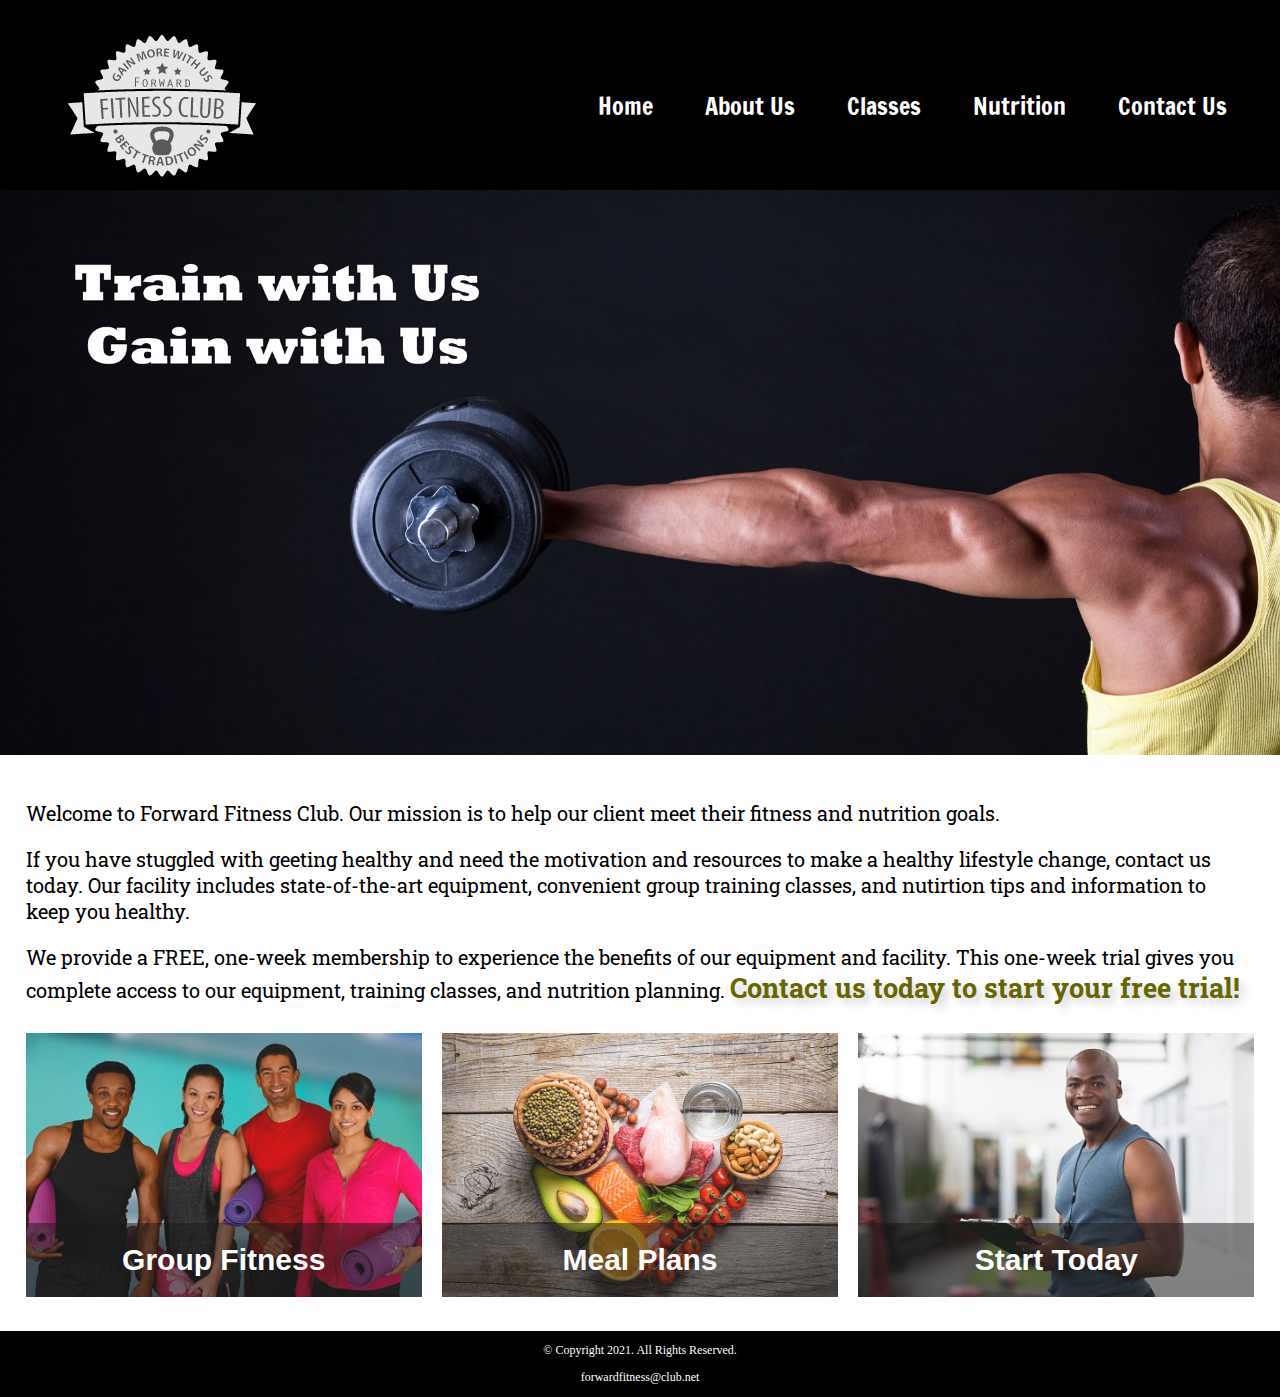
<file: fitness/index.html>
<!DOCTYPE html>
<!--This website template was created by: Lauren Luyet-->
<html lang="en">
    <head>
        <title>Forward Fitness Club</title>
        <meta charset="utf-8">
        <link rel="stylesheet" href="css/styles.css">
        <meta name="viewport" content="width=device-width, initial-scale=1.0">
        <link href="https://fonts.googleapis.com/css2?family=Francois+One&family=Roboto+Slab&display=swap" rel="stylesheet">
        <link rel="shortcut icon" href="images/favicon.ico">
        <link rel="icon" type="image/png" sizes="32x32" href="images/favicon-32.png">
        <link rel="apple-touch-icon" sizes="180x180" href="images/apple-touch-icon.png">
        <link rel="icon" sizes="192x192" href="images/android-chrome-192.png">
    </head>
    <body>
        <div id="container">
        <!--Use the header area for the website name or logo-->
        <header>
            <a href="index.html"><img src="images/forward-fitness-logo.png" alt="Forward Fitness Club Logo"></a>
        </header>

        <!--Use the nav area to add hyperlinks to other pages within the website-->
        <nav>
            <ul>
                <li><a href="index.html">Home</a></li> 
                <li><a href="about.html">About Us</a></li> 
                <li><a href="classes.html">Classes</a></li> 
                <li><a href="nutrition.html">Nutrition</a></li> 
                <li><a href="contact.html">Contact Us</a></li>
            </ul>
        </nav>

        <!-- Hero Image -->
        <div id="hero" class="tablet-desktop">
            <img src="images/hero-image.jpg" alt="left arm extended holding a weight">
        </div>

        <!--Use the main area to add the main content of the webpage-->
        <main>
            <div class="mobile">
                <p>Welcome to Forward Fitness Club. Our mission is to help our clients meet their fitness and nutrition goals.</p>

                <h3>FREE One-Week Trial Membership!</h3>
                <p>Call Us Today to Get Started</p>
                <p class="tel-link"><a href="tel:8145559608">(814) 555-9608</a></p>

                <h4>Fitness Club Hours:</h4>
                <ul class="hours">
                    <li>Mon - Thu: 6:00am - 6:00pm</li>
                    <li>Friday: 6:00am - 4:00pm</li>
                    <li>Saturday: 8:00am - 6:00pm</li>
                    <li>Sunday: Closed</li>
                </ul>
            </div>

            <div class="tablet-desktop">
            <p>Welcome to Forward Fitness Club. Our mission is to help our client meet their fitness and nutrition goals.</p>
            <p>If you have stuggled with geeting healthy and need the motivation and resources to make a healthy lifestyle change, contact us today. Our facility includes state-of-the-art equipment, convenient group training classes, and nutirtion tips and information to keep you healthy.</p>
            <p>We provide a FREE, one-week membership to experience the benefits of our equipment and facility. This one-week trial gives you complete access to our equipment, training classes, and nutrition planning. <span class="action">Contact us today to start your free trial!</span></p>
            </div>

            <div class="grid">
                <figure class="frame">
                    <a href="classes.html"><img src="images/fitness-group.jpg" alt="group of fitness people"></a>
                    <figcaption class="pic-text">Group Fitness</figcaption>
                </figure>

                <figure class="frame">
                    <a href="nutrition.html"><img src="images/food-heart.jpg" alt="healthy food in the shape of a heart"></a>
                    <figcaption class="pic-text">Meal Plans</figcaption>
                </figure>

                <figure class="frame">
                    <a href="contact.html"><img src="images/personal-trainer.jpg" alt="personal trainer with a clipboard"></a>
                    <figcaption class="pic-text">Start Today</figcaption>
                </figure>
            </div>
        </main>

        <!--Use the footer area to add weboage footer content-->
        <footer>
            <p>&copy; Copyright 2021. All Rights Reserved.</p>
            <p><a href="mailto:forwardfitness@club.net">forwardfitness@club.net</a></p>
        </footer>
        </div>
    </body>
</html>
</file>
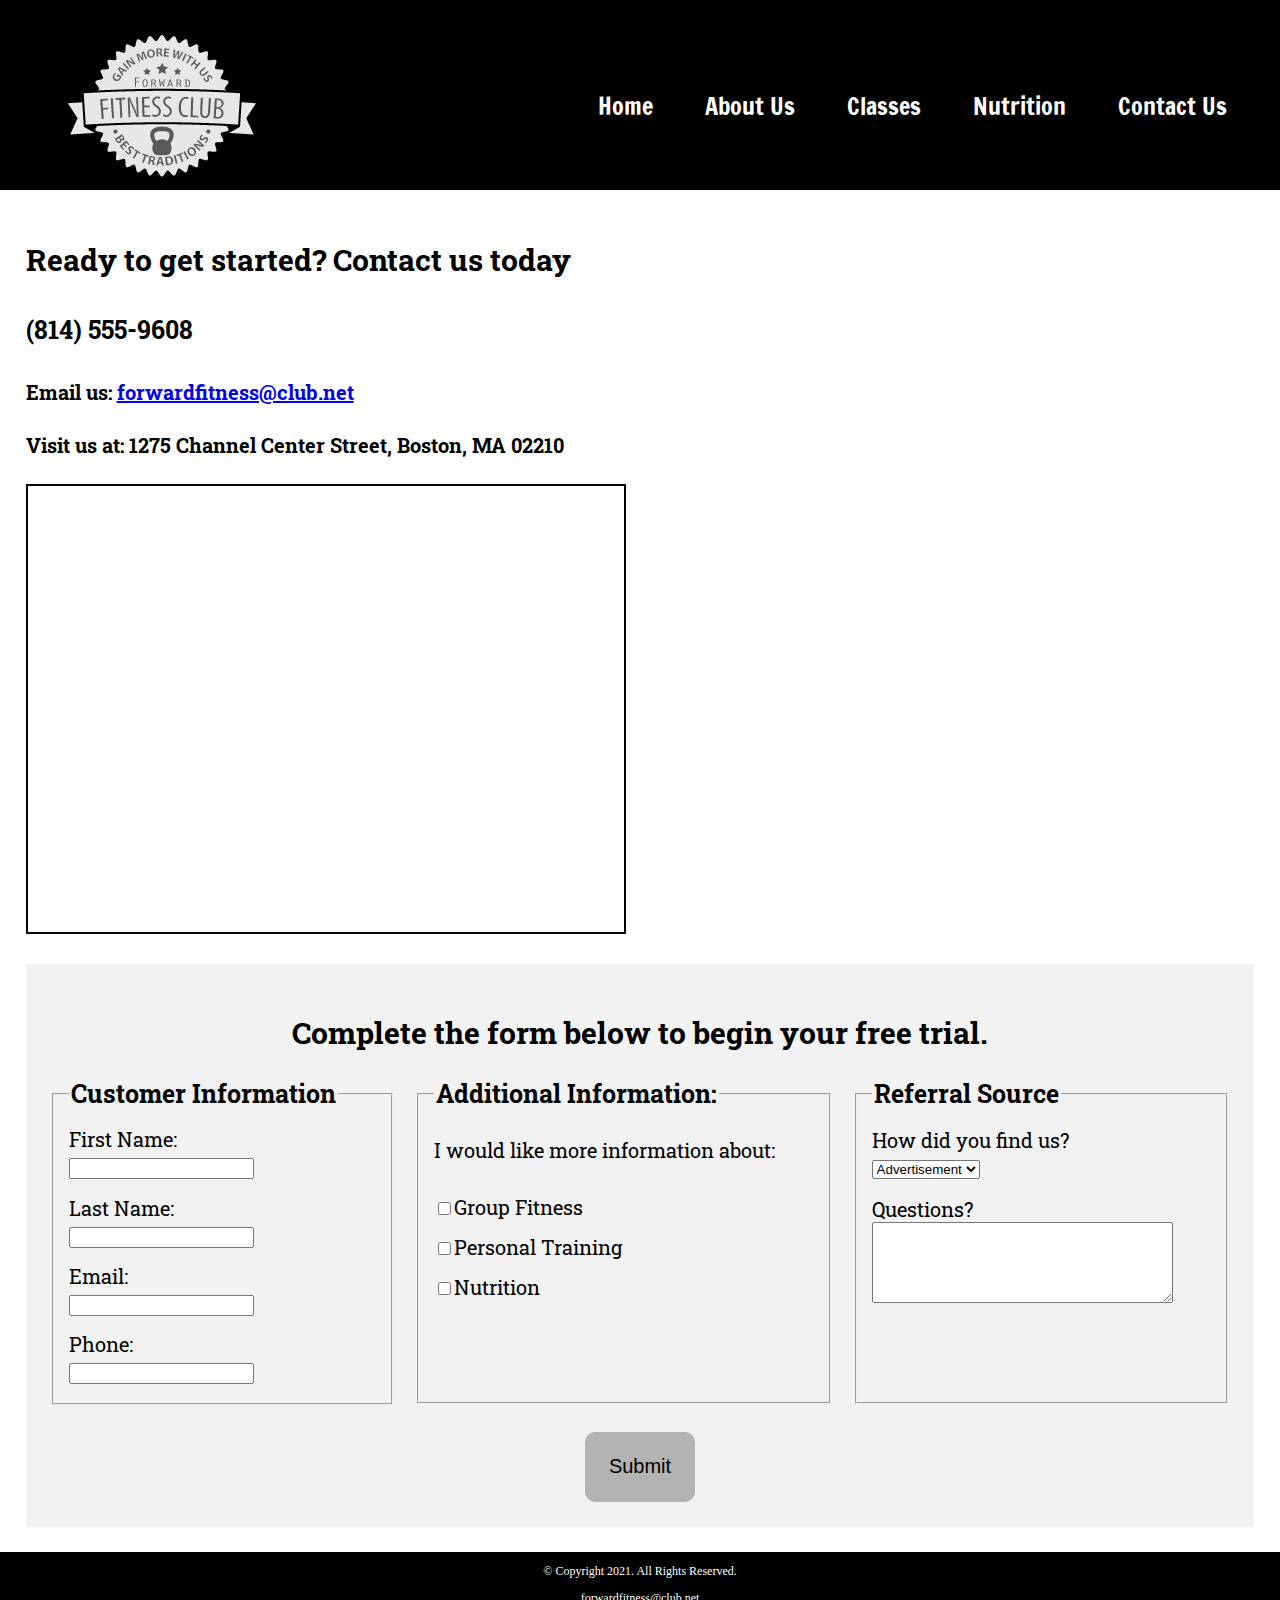
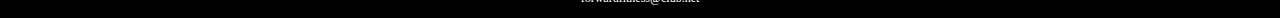
<file: fitness/contact.html>
<!DOCTYPE html>
<!--This website template was created by: Lauren Luyet-->
<html lang="en">
    <head>
        <title>Forward Fitness Club</title>
        <meta charset="utf-8">
        <link rel="stylesheet" href="css/styles.css">
        <meta name="viewport" content="width=device-width, initial-scale=1.0">
        <link href="https://fonts.googleapis.com/css2?family=Francois+One&family=Roboto+Slab&display=swap" rel="stylesheet">
        <link rel="shortcut icon" href="images/favicon.ico">
        <link rel="icon" type="image/png" sizes="32x32" href="images/favicon-32.png">
        <link rel="apple-touch-icon" sizes="180x180" href="images/apple-touch-icon.png">
        <link rel="icon" sizes="192x192" href="images/android-chrome-192.png">
    </head>
    <body>
        <div id="container">
        <!--Use the header area for the website name or logo-->
        <header>
            <a href="index.html"><img src="images/forward-fitness-logo.png" alt="Forward Fitness Club Logo"></a>
        </header>

        <!--Use the nav area to add hyperlinks to other pages within the website-->
        <nav>
            <ul>
                <li><a href="index.html">Home</a></li> 
                <li><a href="about.html">About Us</a></li> 
                <li><a href="classes.html">Classes</a></li> 
                <li><a href="nutrition.html">Nutrition</a></li> 
                <li><a href="contact.html">Contact Us</a></li>
            </ul>
        </nav>

        <!--Use the main area to add the main content of the webpage-->
        <main>
            <div id="contact">
                <h2>Ready to get started? Contact us today</h2>
                <h4 class="mobile tel-link"><a href="tel:8145559608">(814) 555-9608</a></h4>
                <h4 class="tablet-desktop tel-num">(814) 555-9608</h4>
                <h4>Email us: <a href="mailto:forwardfitness@club.net" class="contact-email-link">forwardfitness@club.net</a></h4>
                <h4>Visit us at: 1275 Channel Center Street, Boston, MA 02210</h4>

                <iframe src="https://www.google.com/maps/embed?pb=!1m18!1m12!1m3!1d2948.8517572085125!2d-71.05362748475874!3d42.34568384400232!2m3!1f0!2f0!3f0!3m2!1i1024!2i768!4f13.1!3m3!1m2!1s0x89e37a7dc2b67e7b%3A0x36ec93427cd9c5f1!2sChannel%20Center%20St%2C%20Boston%2C%20MA%2002210!5e0!3m2!1sen!2sus!4v1612299769869!5m2!1sen!2sus" width="600" height="450" allowfullscreen="" aria-hidden="false" tabindex="0" class="map"></iframe>
            </div>

            <div id="form">
                <h2>Complete the form below to begin your free trial.</h2>

                <form class="form-grid"> <!-- Start Form -->
                    <fieldset>
                        <legend>Customer Information</legend>
                        <label for="fName">First Name:</label>
                        <input type="text" name="fName" id="fName" required>

                        <label for="lName">Last Name:</label>
                        <input type="text" name="lName" id="lName" required>

                        <label for="email">Email:</label>
                        <input type="email" name="email" id="email" required>

                        <label for="phone">Phone:</label>
                        <input type="tel" id="phone" name="phone" required>
                    </fieldset>

                    <fieldset>
                        <legend>Additional Information:</legend>
                        <p>I would like more information about:</p>
                        <label for="grpfit"><input type="checkbox" name="interest" id="grpfit" value="Group Fitness">Group Fitness</label>
                        <label for="prtrain"><input type="checkbox" name="interest" id="prtrain" value="Personal Training">Personal Training</label>
                        <label for="nutr"><input type="checkbox" name="interest" id="nutr" value="Nutrition">Nutrition</label>
                    </fieldset>

                    <fieldset>
                        <legend>Referral Source</legend>
                        <label for="reference">How did you find us?</label>
                        <select name="reference" id="reference">
                            <option value="ad">Advertisement</option>
                            <option value="friend">Friend</option>
                            <option value="google">Google</option>
                            <option value="social">Social Media</option>
                            <option value="other">Other</option>
                        </select>

                        <label for="questions">Questions?</label>
                        <textarea id="questions" name="questions" rows="5" cols="35"></textarea>
                    </fieldset>

                    <input type="submit" id="submit" value="Submit" class="btn">

                </form>
            </div>
        </main>

        <!--Use the footer area to add weboage footer content-->
        <footer>
            <p>&copy; Copyright 2021. All Rights Reserved.</p>
            <p><a href="mailto:forwardfitness@club.net">forwardfitness@club.net</a></p>
        </footer>
        </div>
    </body>
</html>
</file>
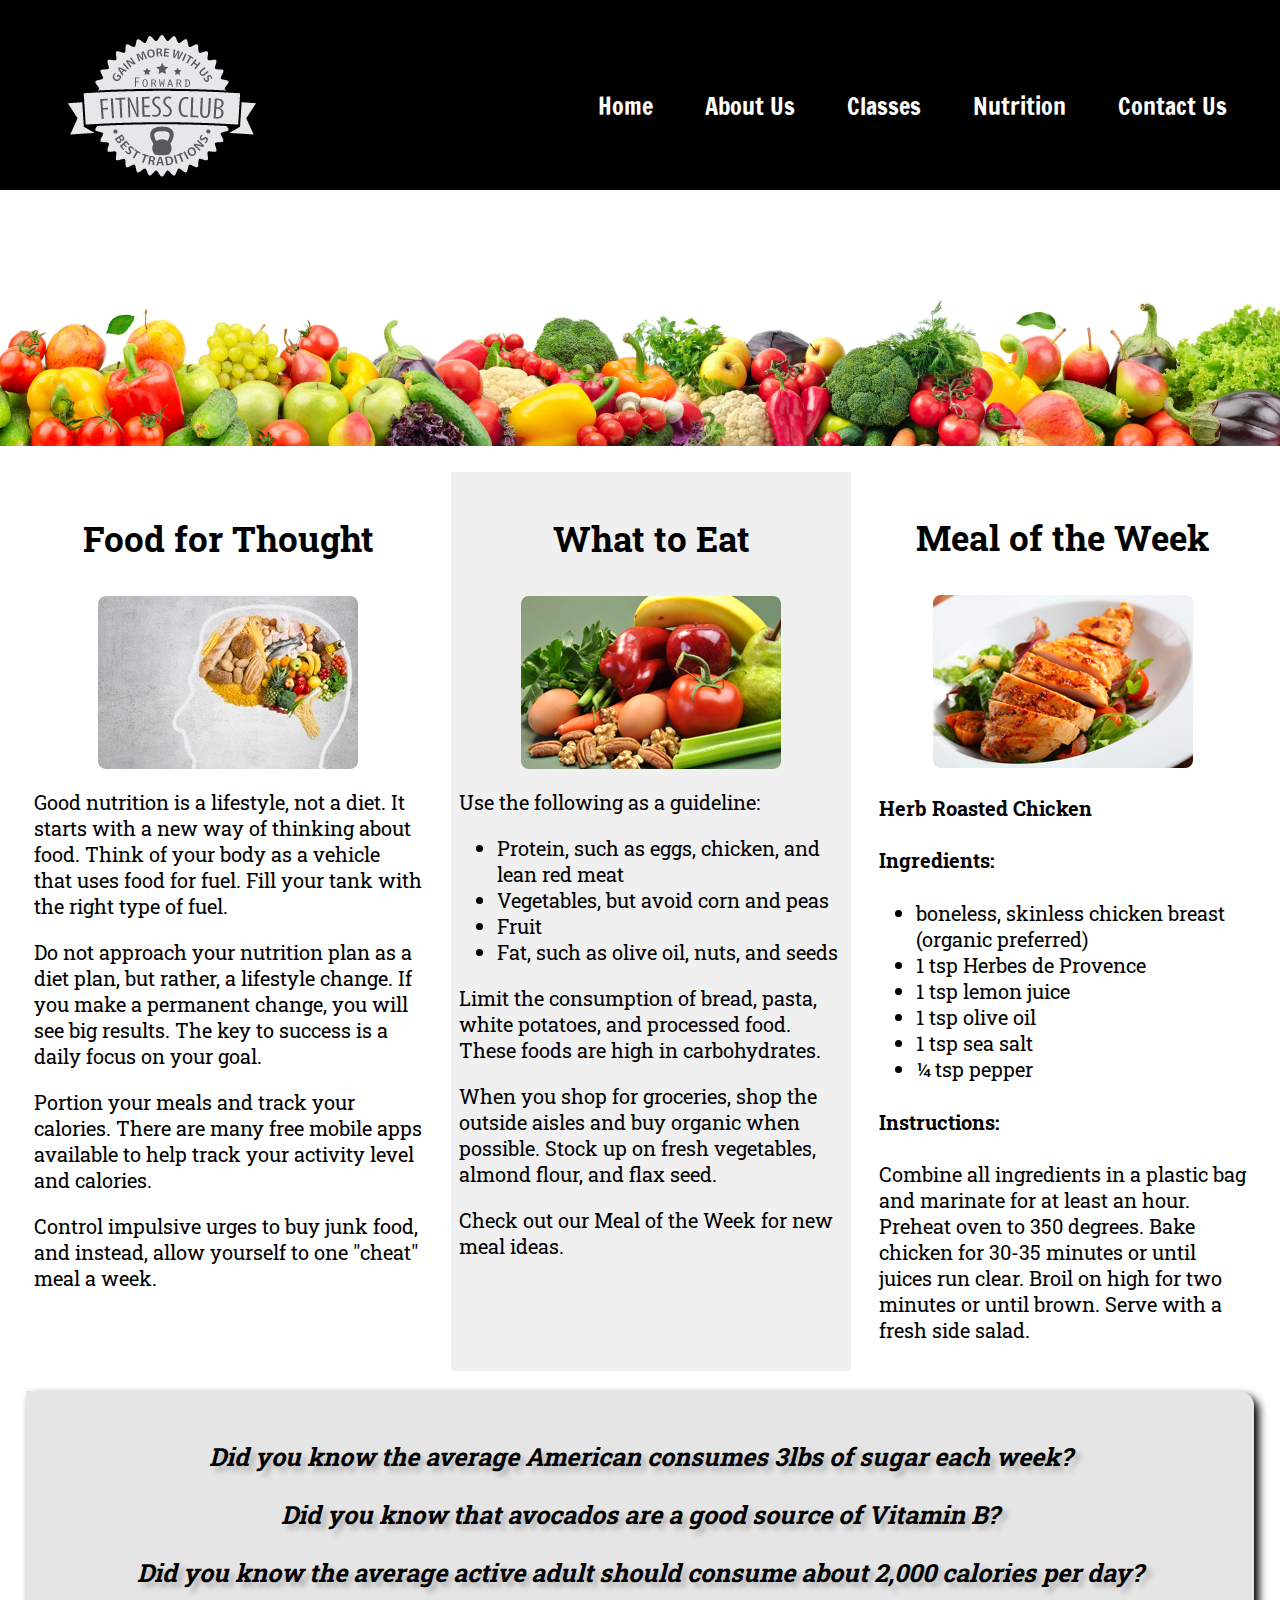
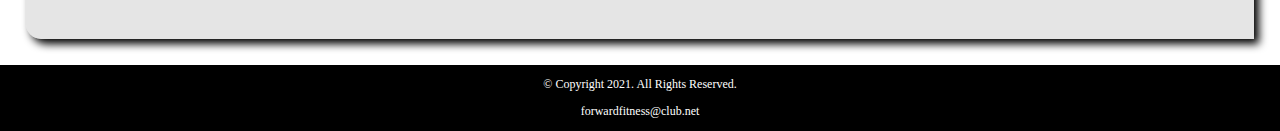
<file: fitness/nutrition.html>
<!DOCTYPE html>
<!--This website template was created by: Lauren Luyet-->
<html lang="en">
    <head>
        <title>Forward Fitness Club</title>
        <meta charset="utf-8">
        <link rel="stylesheet" href="css/styles.css">
        <meta name="viewport" content="width=device-width, initial-scale=1.0">
        <link href="https://fonts.googleapis.com/css2?family=Francois+One&family=Roboto+Slab&display=swap" rel="stylesheet">
        <link rel="shortcut icon" href="images/favicon.ico">
        <link rel="icon" type="image/png" sizes="32x32" href="images/favicon-32.png">
        <link rel="apple-touch-icon" sizes="180x180" href="images/apple-touch-icon.png">
        <link rel="icon" sizes="192x192" href="images/android-chrome-192.png">
    </head>
    <body>
        <div id="container">
        <!--Use the header area for the website name or logo-->
        <header>
            <a href="index.html"><img src="images/forward-fitness-logo.png" alt="Forward Fitness Club Logo"></a>
        </header>

        <!--Use the nav area to add hyperlinks to other pages within the website-->
        <nav>
            <ul>
                <li><a href="index.html">Home</a></li> 
                <li><a href="about.html">About Us</a></li> 
                <li><a href="classes.html">Classes</a></li> 
                <li><a href="nutrition.html">Nutrition</a></li> 
                <li><a href="contact.html">Contact Us</a></li>
            </ul>
        </nav>

        <!-- Nutrition Hero Image -->
        <div id="hero">
            <img src="images/hero-veggies.jpg" alt="fresh vegetables">
        </div>

        <!--Use the main area to add the main content of the webpage-->
        <main class="grid">
           <article>
               <h3>Food for Thought</h3>
               <img src="images/food-thought.jpg" alt="food for thought image" class="round">
               <p>Good nutrition is a lifestyle, not a diet. It starts with a new way of thinking about food. Think of your body as a vehicle that uses food for fuel. Fill your tank with the right type of fuel.</p>
               <p>Do not approach your nutrition plan as a diet plan, but rather, a lifestyle change. If you make a permanent change, you will see big results. The key to success is a daily focus on your goal.</p>
               <p>Portion your meals and track your calories. There are many free mobile apps available to help track your activity level and calories.</p>
               <p>Control impulsive urges to buy junk food, and instead, allow yourself to one "cheat" meal a week.</p>
           </article>

           <article>
               <h3>What to Eat</h3>
               <img src="images/fresh-food.jpg" alt="fresh vegetables, fruit, eggs, and nuts" class="round">
               <p>Use the following as a guideline:</p>
               <ul>
                   <li>Protein, such as eggs, chicken, and lean red meat</li>
                   <li>Vegetables, but avoid corn and peas</li>
                   <li>Fruit</li>
                   <li>Fat, such as olive oil, nuts, and seeds</li>
               </ul>
               <p>Limit the consumption of bread, pasta, white potatoes, and processed food. These foods are high in carbohydrates.</p>
               <p>When you shop for groceries, shop the outside aisles and buy organic when possible. Stock up on fresh vegetables, almond flour, and flax seed.</p>
               <p>Check out our Meal of the Week for new meal ideas.</p>
           </article>

           <article>
               <h3>Meal of the Week</h3>
               <img src="images/food-chicken.jpg" alt="herb roasted chicken" class="round">
               <h4>Herb Roasted Chicken</h4>
               <h4>Ingredients:</h4>
               <ul>
                   <li>boneless, skinless chicken breast (organic preferred)</li>
                   <li>1 tsp Herbes de Provence</li>
                   <li>1 tsp lemon juice</li>
                   <li>1 tsp olive oil</li>
                   <li>1 tsp sea salt</li>
                   <li>&frac14; tsp pepper</li>
               </ul>
               <h4>Instructions:</h4>
               <p>Combine all ingredients in a plastic bag and marinate for at least an hour. Preheat oven to 350 degrees. Bake chicken for 30-35 minutes or until juices run clear. Broil on high for two minutes or until brown. Serve with a fresh side salad.</p>
           </article>

           <aside class="tablet-desktop grid-item4">
                <p>Did you know the average American consumes 3lbs of sugar each week?</p>
                <p>Did you know that avocados are a good source of Vitamin B?</p>
                <p>Did you know the average active adult should consume about 2,000 calories per day?</p>
           </aside>
        </main>

        <!--Use the footer area to add weboage footer content-->
        <footer>
            <p>&copy; Copyright 2021. All Rights Reserved.</p>
            <p><a href="mailto:forwardfitness@club.net">forwardfitness@club.net</a></p>
        </footer>
        </div>
    </body>
</html>
</file>
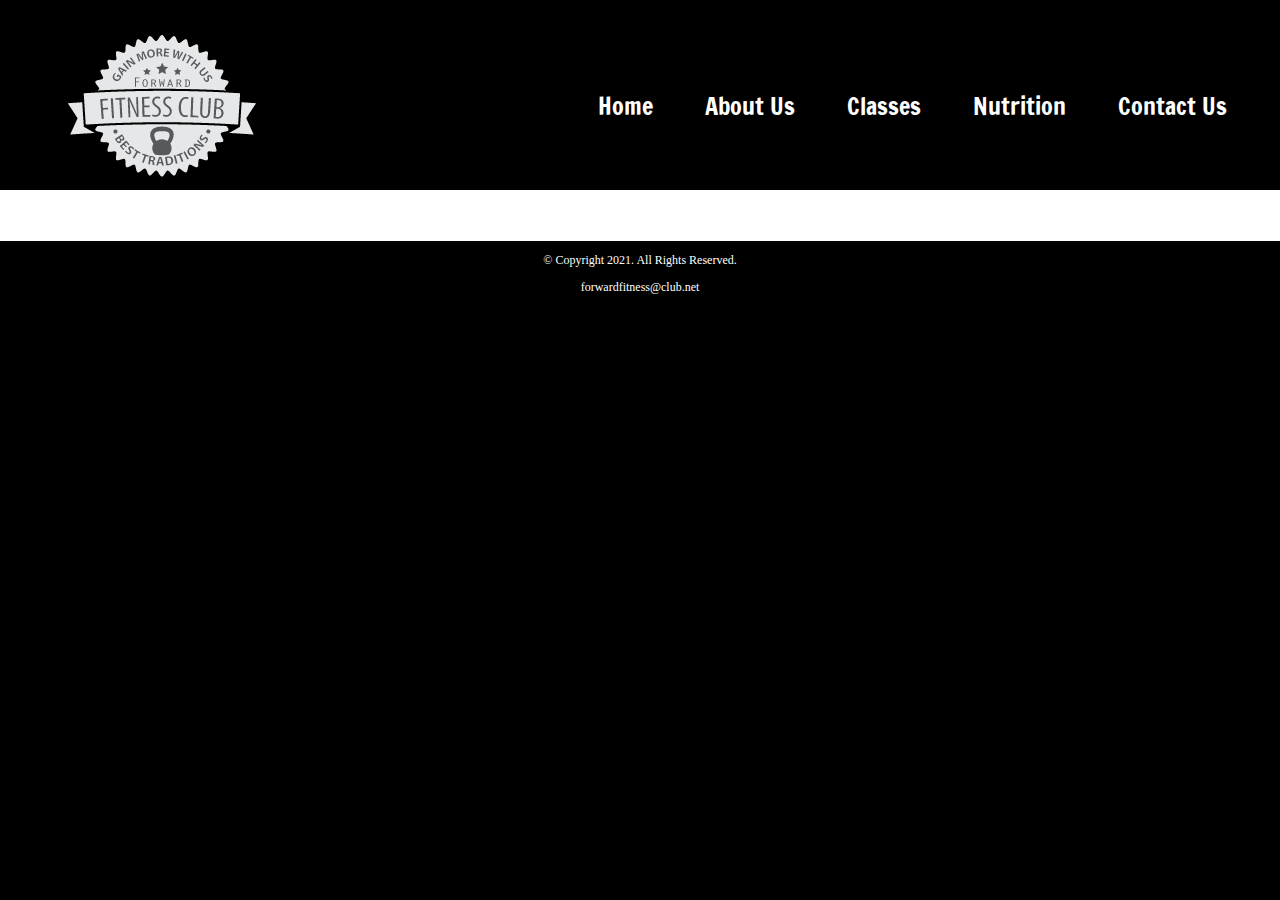
<file: fitness/template.html>
<!DOCTYPE html>
<!--This website template was created by: Lauren Luyet-->
<html lang="en">
    <head>
        <title>Forward Fitness Club</title>
        <meta charset="utf-8">
        <link rel="stylesheet" href="css/styles.css">
        <meta name="viewport" content="width=device-width, initial-scale=1.0">
        <link href="https://fonts.googleapis.com/css2?family=Francois+One&family=Roboto+Slab&display=swap" rel="stylesheet">
        <link rel="shortcut icon" href="images/favicon.ico">
        <link rel="icon" type="image/png" sizes="32x32" href="images/favicon-32.png">
        <link rel="apple-touch-icon" sizes="180x180" href="images/apple-touch-icon.png">
        <link rel="icon" sizes="192x192" href="images/android-chrome-192.png">
    </head>
    <body>
        <div id="container">
        <!--Use the header area for the website name or logo-->
        <header>
            <a href="index.html"><img src="images/forward-fitness-logo.png" alt="Forward Fitness Club Logo"></a>
        </header>

        <!--Use the nav area to add hyperlinks to other pages within the website-->
        <nav>
            <ul>
                <li><a href="index.html">Home</a></li> 
                <li><a href="about.html">About Us</a></li> 
                <li><a href="classes.html">Classes</a></li> 
                <li><a href="nutrition.html">Nutrition</a></li> 
                <li><a href="contact.html">Contact Us</a></li>
            </ul>
        </nav>

        <!--Use the main area to add the main content of the webpage-->
        <main>
            <div>
            </div>
        </main>

        <!--Use the footer area to add weboage footer content-->
        <footer>
            <p>&copy; Copyright 2021. All Rights Reserved.</p>
            <p><a href="mailto:forwardfitness@club.net">forwardfitness@club.net</a></p>
        </footer>
        </div>
    </body>
</html>
</file>
<file: fitness/css/styles.css>
/*
Author: Lauren Luyet
Date: 2/9/2021
File Name: styles.css
*/

/* CSS Reset */
body, header, nav, main, footer, h1, div, img, ul, figure, figcaption, section, article, aside, audio, video {
    margin: 0;
    padding: 0;
    border: 0;
}

/* Styles rules for body and images */
body {
    background-color: #000;
}

img, video {
    max-width: 100%;
    display: block;
}

/* Style rule for box sizing applies to all elements */
* {
    box-sizing: border-box;
}

/* Style rules for mobile viewport */


/* Style rule for header */
header {
    top: 0;
    background-color: #000;
    height: 190px;
}

header img {
    margin: 0 auto;
}

/* Style rules for navigation area */
nav {
    padding: 1%;
    margin-bottom: 1%;
}

nav ul {
    list-style-type: none;
    text-align: center;
}

nav li{
    font-size: 1.5em;
    font-family: 'Francois One', sans-serif;
    border-top: 1px solid #fff;
}

nav li:first-child {
    border-top: none;
}

nav li a{
    display: block;
    color: #fff;
    padding: 0.5em 1em;
    text-decoration: none;
}

/* Show mobile class, hide tablet-desktop class */
.mobile {
    display: block;
}

/* Style rules for main content */
main {
    background-color: #fff;
    padding: 2%;
    font-size: 1.25em;
    font-family: 'Roboto Slab', serif;
}

video {
    margin: 0 auto 4%;
}

.mobile h3 {
    text-shadow: 5px 5px 8px #ccc;
}

article {
    padding: 2%;
}

article h3 {
    text-align: center;
}

article img {
    margin: 0 auto;
}

article ul {
    margin-left: 10%;
}

article:nth-of-type(2) {
    background-color: rgba(204, 204, 204, 0.3);
}

.tel-link {
    background-color: #404040;
    padding: 2%;
    margin: 0 auto;
    width: 80%;
    text-align: center;
    border-radius: 5px;
}

.tel-link a {
    color: #fff;
    text-decoration: none;
    font-size: 1.5em;
    display: block;
}

.hours {
    margin-left: 10%;
}

.action {
    font-size: 1.35em;
    color: #666600;
    font-weight: bold;
    text-shadow: 5px 5px 8px #ccc;
}

.frame {
    position: relative;
    max-width: 450px;
    margin: 2% auto;
}

.pic-text {
    position: absolute;
    bottom: 0;
    background: rgba(0, 0, 0, 0.5);
    color: #fff;
    width: 100%;
    padding: 20px;
    text-align: center;
    font-family: Verdana, Arial, sans-serif;
    font-size: 1.5em;
    font-weight: bold;
}

#weights, #cardio, #training {
    margin: 0 2%;
}

.round {
    border-radius: 8px;
}

.external-link {
    color: #666600;
    font-weight: bold;
    text-decoration: none;
}

#contact .contact-email-link {
    text-align: center;
}

contact a {
    color: #666600;
    text-decoration: none;
}

.map {
    border: 2px solid #000;
    width: 95%;
    height: 50;
}

#form {
    margin-top: 2%;
    background-color: #f2f2f2;
    padding: 2%;
}

#form h2 {
    text-align: center;
}

/* Style rules for form elements */
fieldset, input, select, textarea {
    margin-bottom: 2%;
}

fieldset legend {
    font-weight: bold;
    font-size: 1.25em;
}

label {
    display: block;
    padding-top: 3%;
}

form #submit {
    margin: 0 auto;
    border: none;
    display: block;
    padding: 2%;
    background-color: #b3b3b3;
    font-size: 1em;
    border-radius: 10px;
}

/* Style rules for footer content */
footer p {
    font-size: 0.75em;
    text-align: center;
    color: #fff;
    padding: 0 1em;
}

footer p a {
    color: #fff;
    text-decoration: none;
}

/* Media Query for Tablet Viewport */
@media screen and (min-width: 630px), print {
    /* Tablet Viewport: Show tablet-desktop class, hide mobile class */
    .tablet-desktop {
        display: block;
    }

    .mobile {
        display: none;
    }

    /* Tablet Viewport: Style rule for header */
    header {
        padding-bottom: 2%;
    }

    /* Tablet Viewport: Style rules for nav area */
    nav li {
        border-top: none;
        display: inline-block;
        border-right: 1px solid #fff;
    }

    nav li:last-child {
        border-right: none;
    }

    nav li a {
        padding: 0.1em 0.75em;
    }

    /* Tablet Viewport: Style rules for main content area */
    main ul {
        margin: 0 0 4% 10%;
    }

    .grid {
        display: grid;
        grid-template-columns: auto auto auto;
        grid-gap: 20px;
    }

    .pic-text {
        font-size: 1em;
        padding: 10px;
    }

    aside {
        text-align: center;
        font-size: 1.25em;
        font-style: italic;
        font-weight: bold;
        padding: 2%;
        background-color: rgba(204, 204, 204, 0.5);
        box-shadow: 5px 5px 8px #000;
        text-shadow: 5px 5px 5px #b3b3b3;
        border-radius: 0 15px;
    }

    .grid-item4 {
        grid-column: 1 / span 3;
    }

    #exercises {
        border-top: 1px solid #000;
        border-bottom: 1px solid #000;
        background-color: #f2f2f2;
        background: linear-gradient(to right, #ccc, #fff);
        padding: 1% 2%;
    }

    #exercises dt {
        font-weight: bold;
    }

    #exercises dd {
        padding: 0.5% 1% 2% 0;
    }   
    
    .tel-num {
        font-size: 1.25em;
    }

    .map {
        width: 600px;
        height: 450px;
    }

    /* Tablet Viewport: Style rules for table */
    table {
        border: 1px solid #000;
        border-collapse: collapse;
        margin: 0 auto;
        width: 100%;
    }

    caption {
        font-size: 1.5em;
        font-weight: bold;
        padding: 1%;
    }

    th, td {
        border: 1px solid #000;
        padding: 2%;
    }

    tr:nth-child(odd) {
        background-color: #ccc;
    }

    /* Tablet Viewport: Style rule for form element */
    form {
        width: 70%;
        margin: 0 auto;
    }
}

/* Media Query for Desktop Viewport */
@media screen and (min-width: 1015px), print {
    /* Desktop Viewport: Style rules for header */
    header {
        width: 25%;
        float: left;
        padding-bottom: 0;
    }

    /* Desktop Viewport: Style rules for nav area */
    nav {
        float: right;
        width: 70%;
        margin: 4em 1em 0 0;
    }

    nav ul {
        text-align: right;
    }

    nav li {
        border: none;
    }

    nav li a {
        padding: 0.5em 1em;
    }

    nav li a:hover {
        color: #000;
        background-color: #fff;
    }

    /* Desktop Viewport: Style rules for main content */
    main {
        clear: left;
    }

    main h1 {
        font-size: 1.8em;
    }

    article h3 {
        font-size: 1.75em;
    }

    .pic-text {
        font-size: 1.5em;
        padding: 20px;
    }

    .frame {
        opacity: 0.9;
    }

    .frame:hover {
        opacity: 1;
        box-shadow: 8px 8px 10px #808080;
    }

    #weights, #cardio, #training {
        width: 29%;
        float: left;
        margin: 0 2%;
    }

    #exercises {
        clear: left;
    }

    /* Desktop Viewport: Style rules for form elements */
    form {
        width: auto;
    }

    .form-grid {
        display: grid;
        grid-template-columns: auto auto auto;
        grid-gap: 20px;
    }

    .btn {
        grid-column: 1 / span 3;
    }
}

/* Media Query for Large Desktop Viewports */
@media screen and (min-width: 1921px) {
    #container {
        width: 1920px;
        margin: 0 auto;
    }

    table {
        width: 80%;
    }
}

/* Media Query for Print */
@media print {
    body {
        background-color: #fff;
        color: #000;
    }
}
</file>
